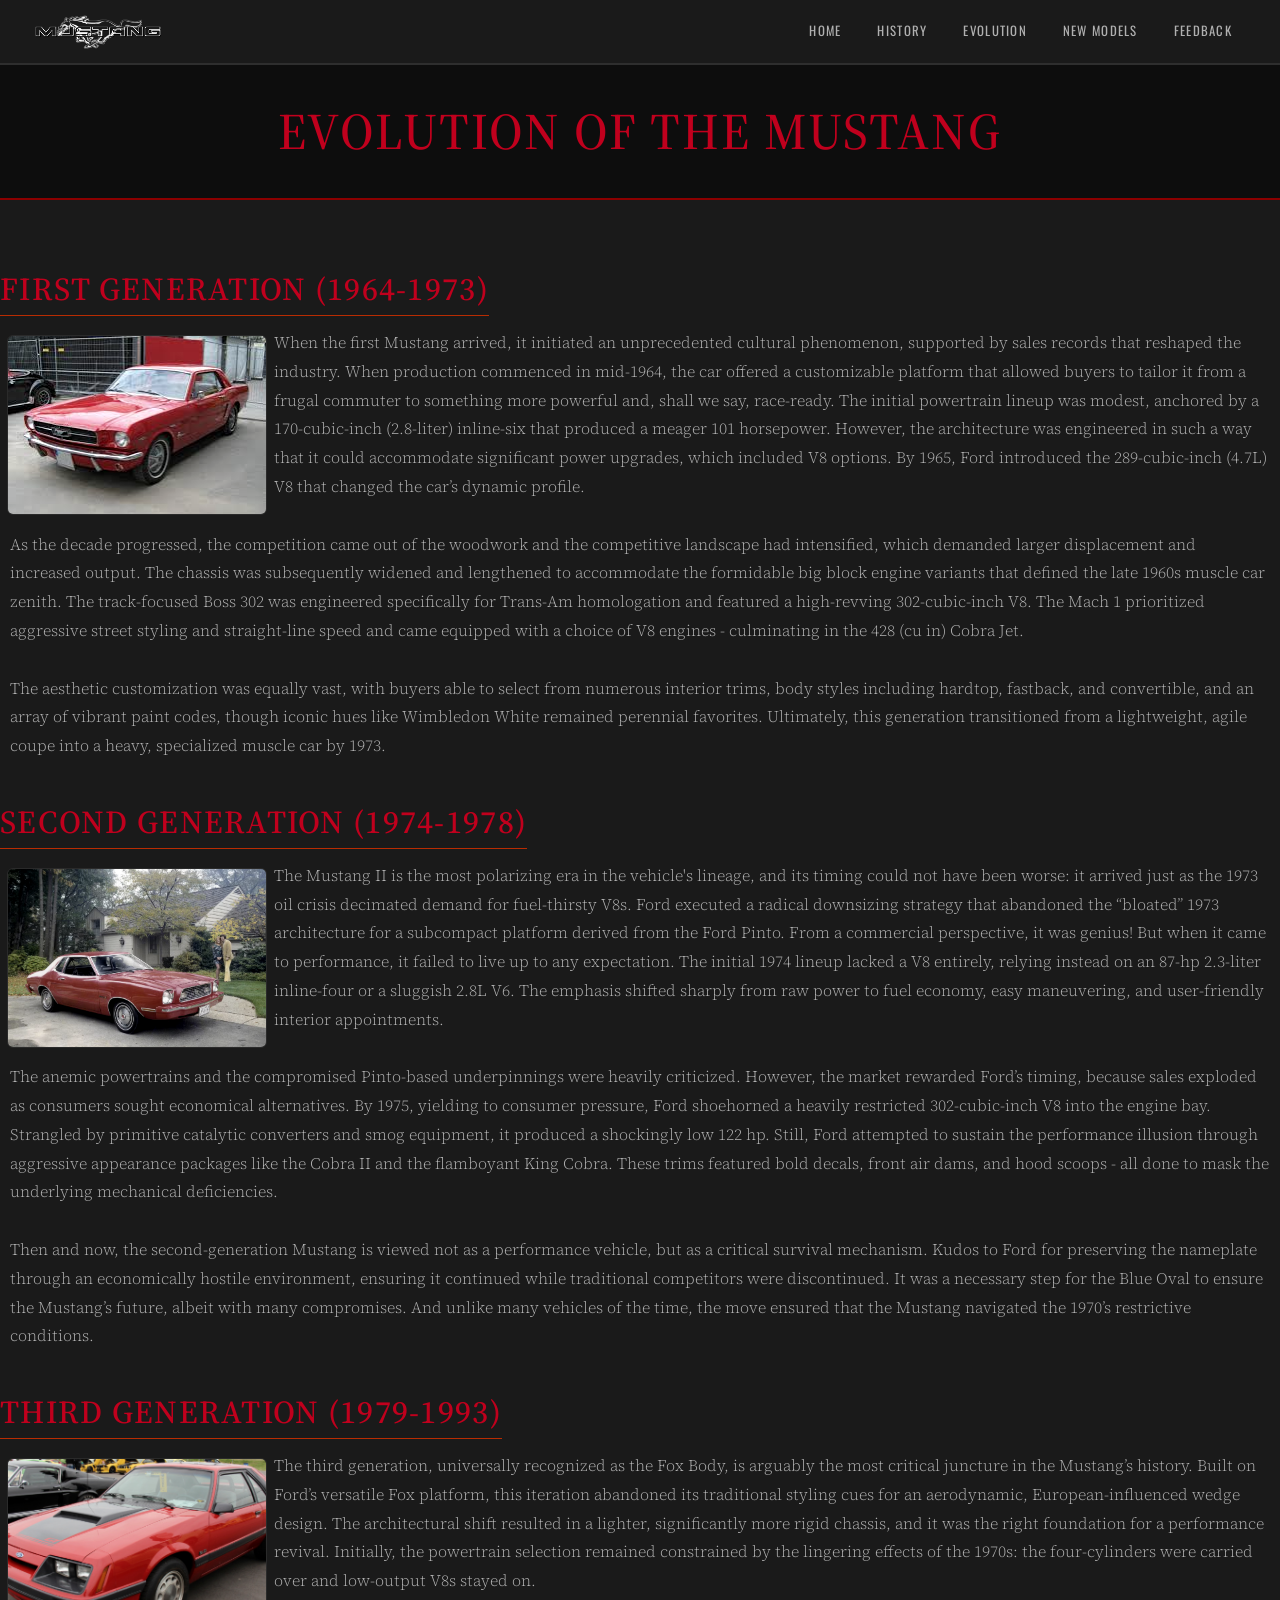
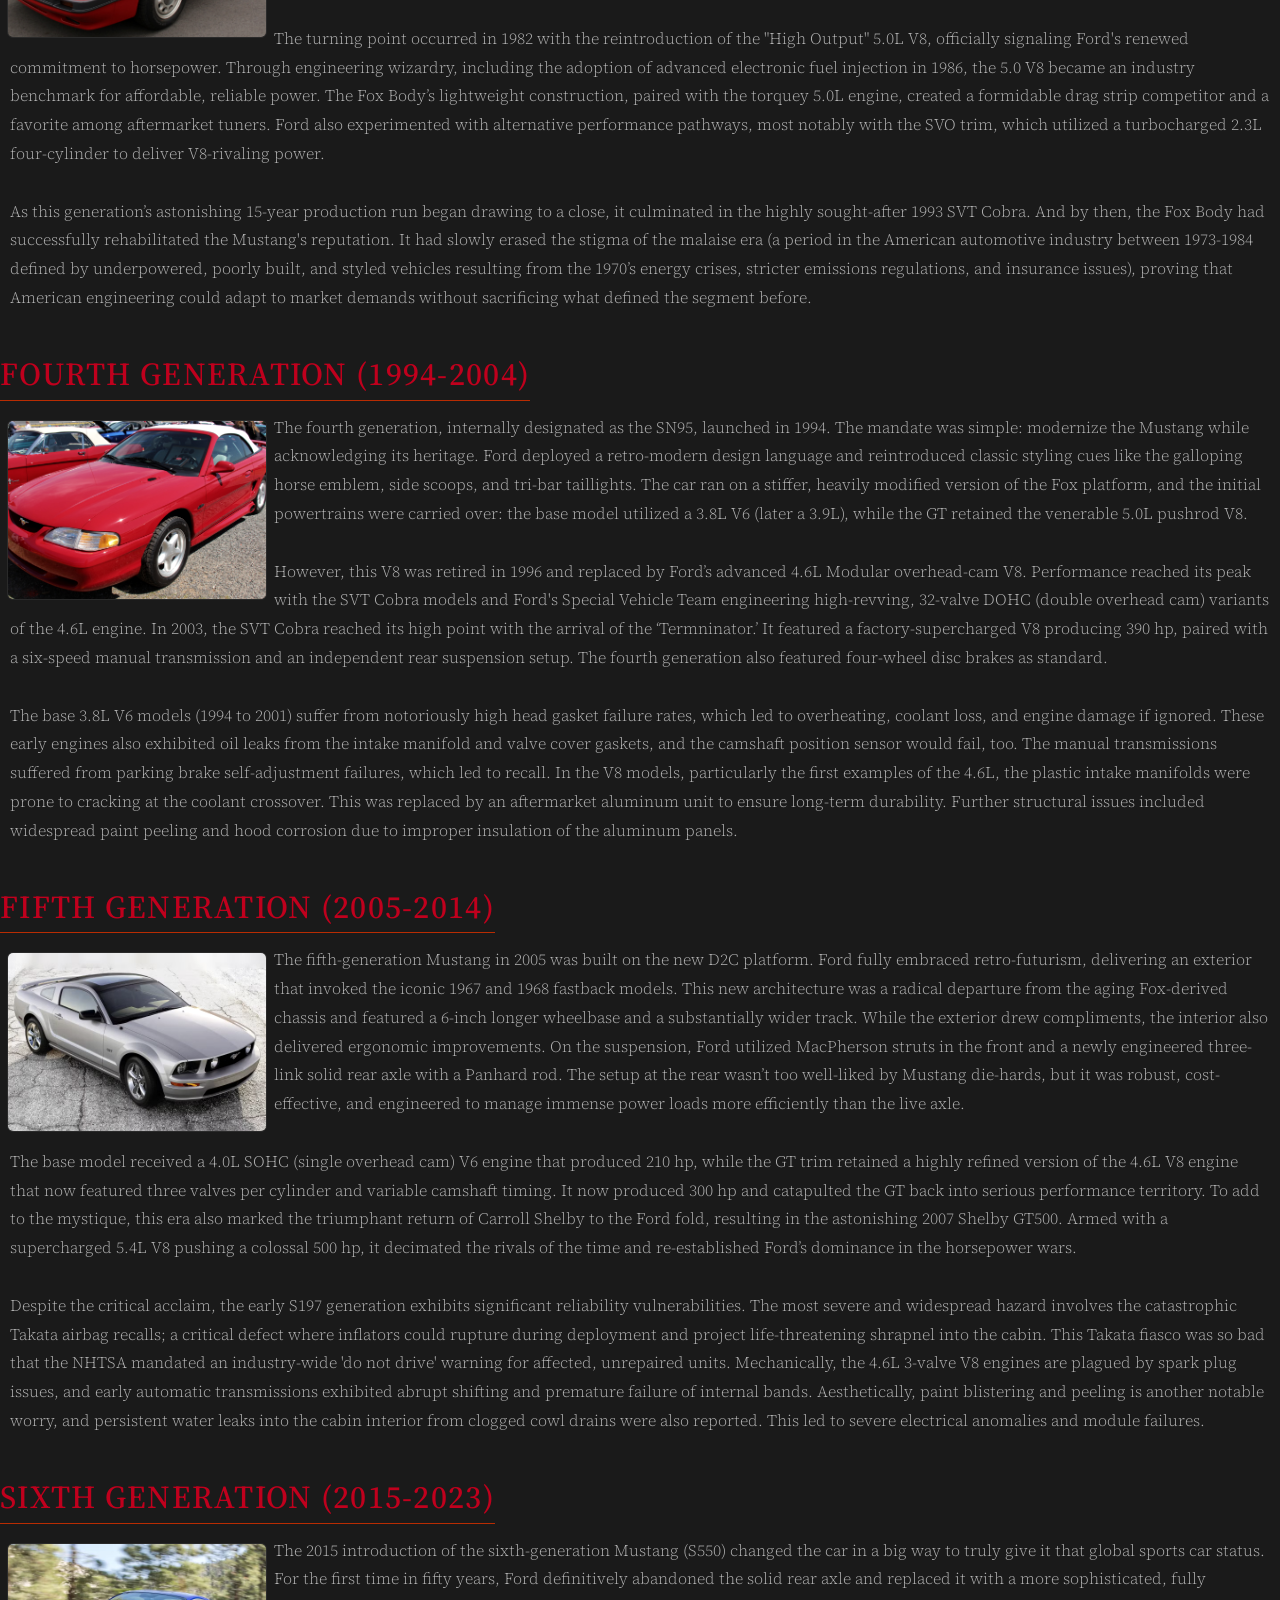
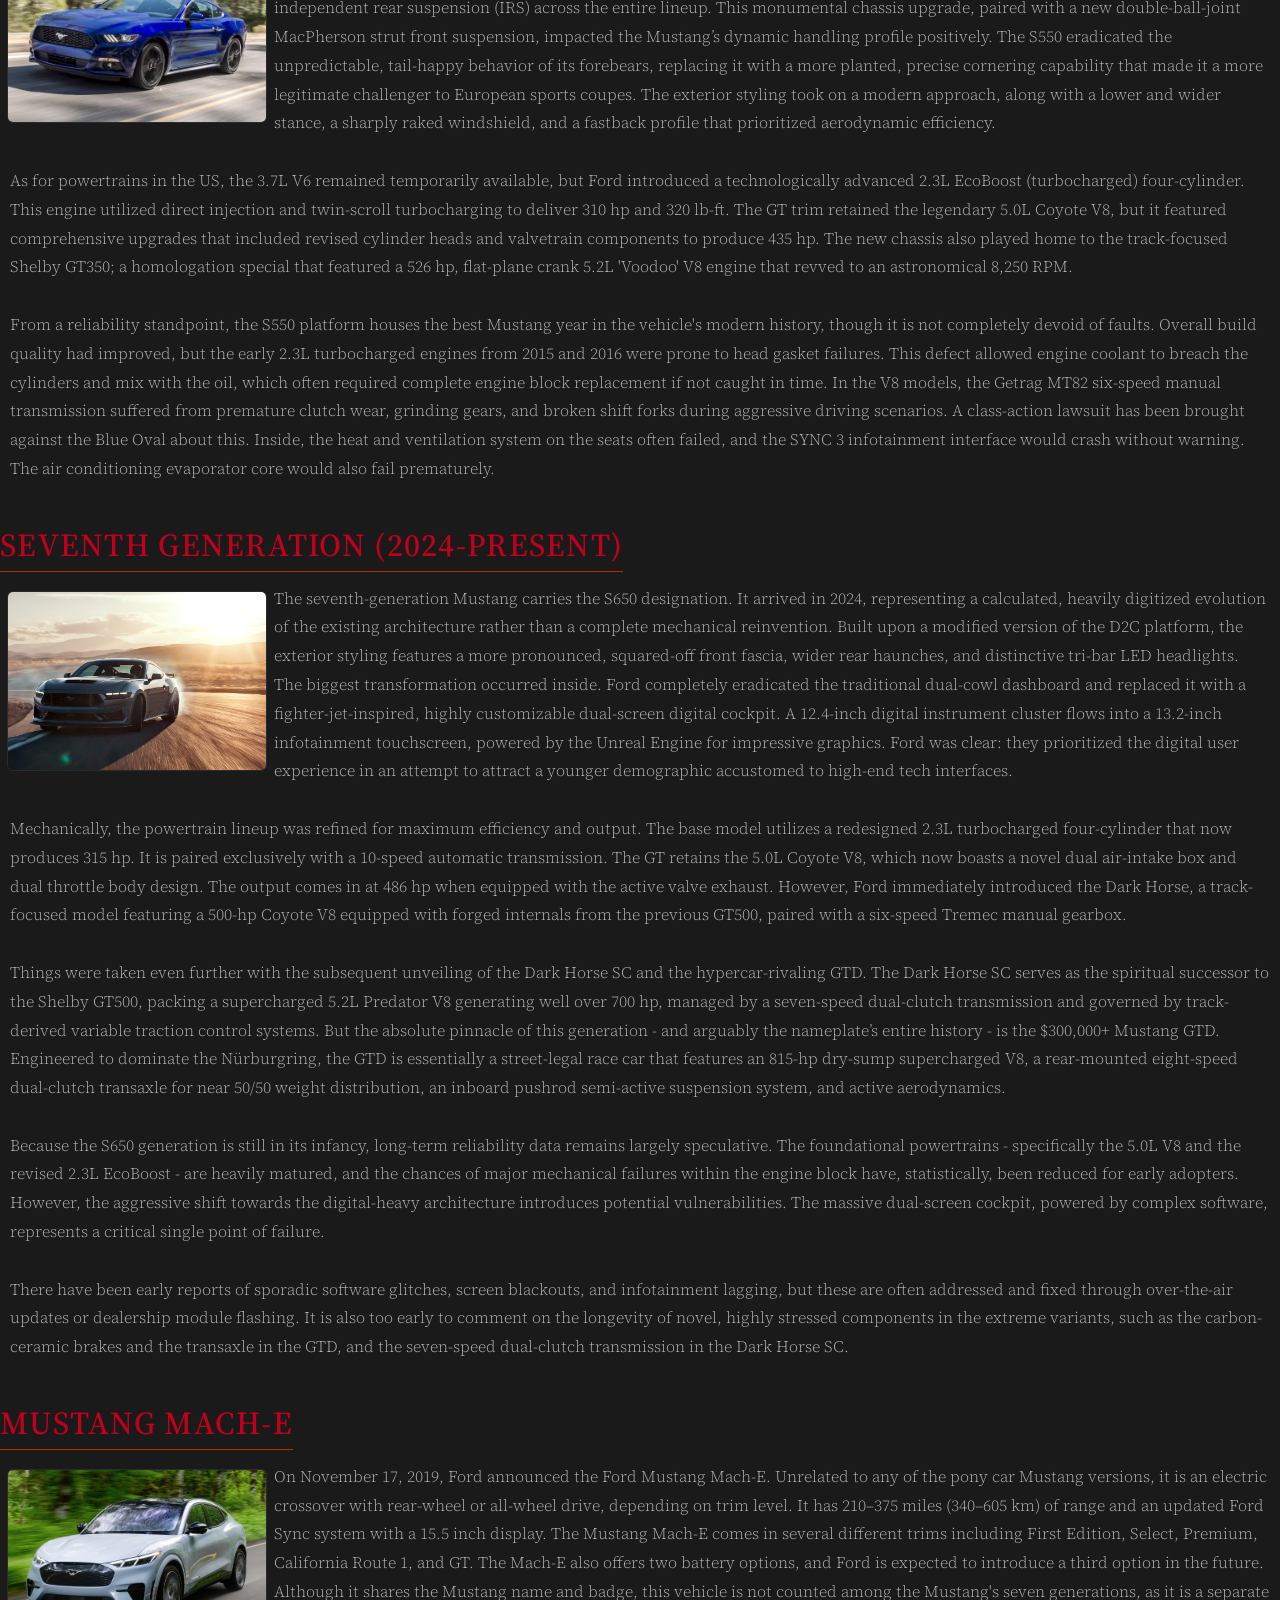
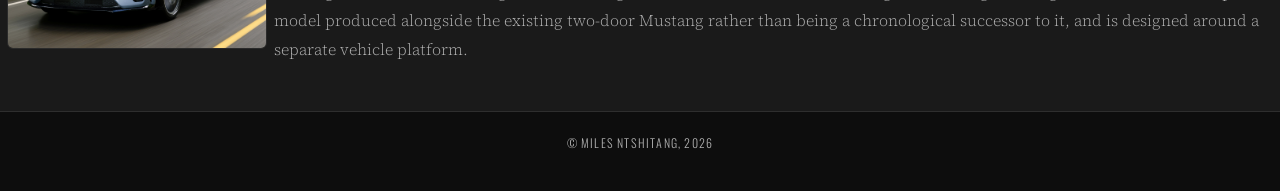
<file: Evolution.html>
<!DOCTYPE html>
<html lang="en">
<head>
    <meta charset="UTF-8">
    <meta name="viewport" content="width=device-width, initial-scale=1.0">
    <link href="https://cdn.jsdelivr.net/npm/bootstrap@5.3.8/dist/css/bootstrap.min.css" rel="stylesheet">
    <link href="style.css" rel="stylesheet">
    <title>Document</title>
</head>
<body>
    <header>
        <nav class="navbar navbar-expand-sm" style="background-color: #1a1a1a; padding: 0 32px; height: 64px; border-bottom: 1px solid #2e2e2e;">
            <div class="container-fluid px-0">

                <!-- Logo stays LEFT -->
                <a class="navbar-brand" href="index.html">
                    <img src="images/logo.png" alt="Mustang Logo" class="logo">
                </a>

                <!-- Toggle button stays RIGHT (Bootstrap puts it here automatically) -->
                <button class="navbar-toggler border-0" type="button"
                        data-bs-toggle="collapse"
                        data-bs-target="#navbarLinks"
                        aria-controls="navbarLinks"
                        aria-expanded="false"
                        aria-label="Toggle navigation"
                        style="filter: invert(1);">
                    <span class="navbar-toggler-icon"></span>
                </button>

                <!-- Nav links collapse on small screens -->
                <div class="collapse navbar-collapse" id="navbarLinks">
                    <ul class="nav ms-auto">
                        <li class="nav-item"><a class="nav-link" href="index.html">Home</a></li>
                        <li class="nav-item"><a class="nav-link" href="history.html">History</a></li>
                        <li class="nav-item"><a class="nav-link" href="Evolution.html">Evolution</a></li>
                        <li class="nav-item"><a class="nav-link" href="New_Models.html">New Models</a></li>
                        <li class="nav-item"><a class="nav-link" href="feedback.html">Feedback</a></li>
                    </ul>
                </div>

            </div>
        </nav>
    </header>
    <main>
        <div class="page-banner">
            <h1>Evolution of the Mustang</h1>
        </div><br>
        

        <h2>First Generation (1964-1973)</h2><br>
        <img src="images/Gen-1.jpg" alt="1st gen" id="gen_img">
        <p class="evo">When the first Mustang arrived, it initiated an unprecedented cultural phenomenon, supported by sales records that reshaped the industry. When production commenced in mid-1964, the car offered a customizable platform that allowed buyers to tailor it from a frugal commuter to something more powerful and, shall we say, race-ready. The initial powertrain lineup was modest, anchored by a 170-cubic-inch (2.8-liter) inline-six that produced a meager 101 horsepower. However, the architecture was engineered in such a way that it could accommodate significant power upgrades, which included V8 options. By 1965, Ford introduced the 289-cubic-inch (4.7L) V8 that changed the car’s dynamic profile. <br><br>
            As the decade progressed, the competition came out of the woodwork and the competitive landscape had intensified, which demanded larger displacement and increased output. The chassis was subsequently widened and lengthened to accommodate the formidable big block engine variants that defined the late 1960s muscle car zenith. The track-focused Boss 302 was engineered specifically for Trans-Am homologation and featured a high-revving 302-cubic-inch V8. The Mach 1 prioritized aggressive street styling and straight-line speed and came equipped with a choice of V8 engines - culminating in the 428 (cu in) Cobra Jet. <br><br>
            The aesthetic customization was equally vast, with buyers able to select from numerous interior trims, body styles including hardtop, fastback, and convertible, and an array of vibrant paint codes, though iconic hues like Wimbledon White remained perennial favorites. Ultimately, this generation transitioned from a lightweight, agile coupe into a heavy, specialized muscle car by 1973.
        </p>
        
        <h2>Second Generation (1974-1978)</h2><br>
        <img src="images/Gen-2.avif" alt="2nd gen" id="gen_img">
        <p class="evo">The Mustang II is the most polarizing era in the vehicle's lineage, and its timing could not have been worse: it arrived just as the 1973 oil crisis decimated demand for fuel-thirsty V8s. Ford executed a radical downsizing strategy that abandoned the “bloated” 1973 architecture for a subcompact platform derived from the Ford Pinto. From a commercial perspective, it was genius! But when it came to performance, it failed to live up to any expectation. The initial 1974 lineup lacked a V8 entirely, relying instead on an 87-hp 2.3-liter inline-four or a sluggish 2.8L V6. The emphasis shifted sharply from raw power to fuel economy, easy maneuvering, and user-friendly interior appointments.<br><br>
            The anemic powertrains and the compromised Pinto-based underpinnings were heavily criticized. However, the market rewarded Ford’s timing, because sales exploded as consumers sought economical alternatives. By 1975, yielding to consumer pressure, Ford shoehorned a heavily restricted 302-cubic-inch V8 into the engine bay. Strangled by primitive catalytic converters and smog equipment, it produced a shockingly low 122 hp. Still, Ford attempted to sustain the performance illusion through aggressive appearance packages like the Cobra II and the flamboyant King Cobra. These trims featured bold decals, front air dams, and hood scoops - all done to mask the underlying mechanical deficiencies.<br><br>
            Then and now, the second-generation Mustang is viewed not as a performance vehicle, but as a critical survival mechanism. Kudos to Ford for preserving the nameplate through an economically hostile environment, ensuring it continued while traditional competitors were discontinued. It was a necessary step for the Blue Oval to ensure the Mustang’s future, albeit with many compromises. And unlike many vehicles of the time, the move ensured that the Mustang navigated the 1970’s restrictive conditions.
        </p>

        <h2>Third Generation (1979-1993)</h2><br>
        <img src="images/Gen-3.jpg" alt="3rd gen" id="gen_img">
        <p class="evo">The third generation, universally recognized as the Fox Body, is arguably the most critical juncture in the Mustang’s history. Built on Ford’s versatile Fox platform, this iteration abandoned its traditional styling cues for an aerodynamic, European-influenced wedge design. The architectural shift resulted in a lighter, significantly more rigid chassis, and it was the right foundation for a performance revival. Initially, the powertrain selection remained constrained by the lingering effects of the 1970s: the four-cylinders were carried over and low-output V8s stayed on.<br><br>
            The turning point occurred in 1982 with the reintroduction of the "High Output" 5.0L V8, officially signaling Ford's renewed commitment to horsepower. Through engineering wizardry, including the adoption of advanced electronic fuel injection in 1986, the 5.0 V8 became an industry benchmark for affordable, reliable power. The Fox Body’s lightweight construction, paired with the torquey 5.0L engine, created a formidable drag strip competitor and a favorite among aftermarket tuners. Ford also experimented with alternative performance pathways, most notably with the SVO trim, which utilized a turbocharged 2.3L four-cylinder to deliver V8-rivaling power.<br><br>
            As this generation’s astonishing 15-year production run began drawing to a close, it culminated in the highly sought-after 1993 SVT Cobra. And by then, the Fox Body had successfully rehabilitated the Mustang's reputation. It had slowly erased the stigma of the malaise era (a period in the American automotive industry between 1973-1984 defined by underpowered, poorly built, and styled vehicles resulting from the 1970’s energy crises, stricter emissions regulations, and insurance issues), proving that American engineering could adapt to market demands without sacrificing what defined the segment before.
        </p>
        
        <h2>Fourth Generation (1994-2004)</h2><br>
        <img src="images/Gen-4.jpg" alt="4th gen" id="gen_img">
        <p class="evo">The fourth generation, internally designated as the SN95, launched in 1994. The mandate was simple: modernize the Mustang while acknowledging its heritage. Ford deployed a retro-modern design language and reintroduced classic styling cues like the galloping horse emblem, side scoops, and tri-bar taillights. The car ran on a stiffer, heavily modified version of the Fox platform, and the initial powertrains were carried over: the base model utilized a 3.8L V6 (later a 3.9L), while the GT retained the venerable 5.0L pushrod V8.<br><br>
            However, this V8 was retired in 1996 and replaced by Ford’s advanced 4.6L Modular overhead-cam V8. Performance reached its peak with the SVT Cobra models and Ford's Special Vehicle Team engineering high-revving, 32-valve DOHC (double overhead cam) variants of the 4.6L engine. In 2003, the SVT Cobra reached its high point with the arrival of the ‘Termninator.’ It featured a factory-supercharged V8 producing 390 hp, paired with a six-speed manual transmission and an independent rear suspension setup. The fourth generation also featured four-wheel disc brakes as standard.<br><br>
            The base 3.8L V6 models (1994 to 2001) suffer from notoriously high head gasket failure rates, which led to overheating, coolant loss, and engine damage if ignored. These early engines also exhibited oil leaks from the intake manifold and valve cover gaskets, and the camshaft position sensor would fail, too. The manual transmissions suffered from parking brake self-adjustment failures, which led to recall. In the V8 models, particularly the first examples of the 4.6L, the plastic intake manifolds were prone to cracking at the coolant crossover. This was replaced by an aftermarket aluminum unit to ensure long-term durability. Further structural issues included widespread paint peeling and hood corrosion due to improper insulation of the aluminum panels.
        </p>
        
        <h2>Fifth Generation (2005-2014)</h2><br>
        <img src="images/Gen-5.avif" alt="5th gen" id="gen_img">
        <p class="evo">The fifth-generation Mustang in 2005 was built on the new D2C platform. Ford fully embraced retro-futurism, delivering an exterior that invoked the iconic 1967 and 1968 fastback models. This new architecture was a radical departure from the aging Fox-derived chassis and featured a 6-inch longer wheelbase and a substantially wider track. While the exterior drew compliments, the interior also delivered ergonomic improvements. On the suspension, Ford utilized MacPherson struts in the front and a newly engineered three-link solid rear axle with a Panhard rod. The setup at the rear wasn’t too well-liked by Mustang die-hards, but it was robust, cost-effective, and engineered to manage immense power loads more efficiently than the live axle.<br><br>
            The base model received a 4.0L SOHC (single overhead cam) V6 engine that produced 210 hp, while the GT trim retained a highly refined version of the 4.6L V8 engine that now featured three valves per cylinder and variable camshaft timing. It now produced 300 hp and catapulted the GT back into serious performance territory. To add to the mystique, this era also marked the triumphant return of Carroll Shelby to the Ford fold, resulting in the astonishing 2007 Shelby GT500. Armed with a supercharged 5.4L V8 pushing a colossal 500 hp, it decimated the rivals of the time and re-established Ford’s dominance in the horsepower wars.<br><br>
            Despite the critical acclaim, the early S197 generation exhibits significant reliability vulnerabilities. The most severe and widespread hazard involves the catastrophic Takata airbag recalls; a critical defect where inflators could rupture during deployment and project life-threatening shrapnel into the cabin. This Takata fiasco was so bad that the NHTSA mandated an industry-wide 'do not drive' warning for affected, unrepaired units. Mechanically, the 4.6L 3-valve V8 engines are plagued by spark plug issues, and early automatic transmissions exhibited abrupt shifting and premature failure of internal bands. Aesthetically, paint blistering and peeling is another notable worry, and persistent water leaks into the cabin interior from clogged cowl drains were also reported. This led to severe electrical anomalies and module failures.
        </p>
        
        <h2>Sixth Generation (2015-2023)</h2><br>
        <img src="images/Gen-6.avif" alt="6th gen" id="gen_img">
        <p class="evo">The 2015 introduction of the sixth-generation Mustang (S550) changed the car in a big way to truly give it that global sports car status. For the first time in fifty years, Ford definitively abandoned the solid rear axle and replaced it with a more sophisticated, fully independent rear suspension (IRS) across the entire lineup. This monumental chassis upgrade, paired with a new double-ball-joint MacPherson strut front suspension, impacted the Mustang’s dynamic handling profile positively. The S550 eradicated the unpredictable, tail-happy behavior of its forebears, replacing it with a more planted, precise cornering capability that made it a more legitimate challenger to European sports coupes. The exterior styling took on a modern approach, along with a lower and wider stance, a sharply raked windshield, and a fastback profile that prioritized aerodynamic efficiency.<br><br>
            As for powertrains in the US, the 3.7L V6 remained temporarily available, but Ford introduced a technologically advanced 2.3L EcoBoost (turbocharged) four-cylinder. This engine utilized direct injection and twin-scroll turbocharging to deliver 310 hp and 320 lb-ft. The GT trim retained the legendary 5.0L Coyote V8, but it featured comprehensive upgrades that included revised cylinder heads and valvetrain components to produce 435 hp. The new chassis also played home to the track-focused Shelby GT350; a homologation special that featured a 526 hp, flat-plane crank 5.2L 'Voodoo' V8 engine that revved to an astronomical 8,250 RPM.<br><br>
            From a reliability standpoint, the S550 platform houses the best Mustang year in the vehicle's modern history, though it is not completely devoid of faults. Overall build quality had improved, but the early 2.3L turbocharged engines from 2015 and 2016 were prone to head gasket failures. This defect allowed engine coolant to breach the cylinders and mix with the oil, which often required complete engine block replacement if not caught in time. In the V8 models, the Getrag MT82 six-speed manual transmission suffered from premature clutch wear, grinding gears, and broken shift forks during aggressive driving scenarios. A class-action lawsuit has been brought against the Blue Oval about this. Inside, the heat and ventilation system on the seats often failed, and the SYNC 3 infotainment interface would crash without warning. The air conditioning evaporator core would also fail prematurely.        
        </p>
        
        <h2>Seventh Generation (2024-Present)</h2><br>
        <img src="images/DarkHorse.avif" alt="7th gen" id="gen_img">
        <p class="evo">The seventh-generation Mustang carries the S650 designation. It arrived in 2024, representing a calculated, heavily digitized evolution of the existing architecture rather than a complete mechanical reinvention. Built upon a modified version of the D2C platform, the exterior styling features a more pronounced, squared-off front fascia, wider rear haunches, and distinctive tri-bar LED headlights. The biggest transformation occurred inside. Ford completely eradicated the traditional dual-cowl dashboard and replaced it with a fighter-jet-inspired, highly customizable dual-screen digital cockpit. A 12.4-inch digital instrument cluster flows into a 13.2-inch infotainment touchscreen, powered by the Unreal Engine for impressive graphics. Ford was clear: they prioritized the digital user experience in an attempt to attract a younger demographic accustomed to high-end tech interfaces.<br><br>
            Mechanically, the powertrain lineup was refined for maximum efficiency and output. The base model utilizes a redesigned 2.3L turbocharged four-cylinder that now produces 315 hp. It is paired exclusively with a 10-speed automatic transmission. The GT retains the 5.0L Coyote V8, which now boasts a novel dual air-intake box and dual throttle body design. The output comes in at 486 hp when equipped with the active valve exhaust. However, Ford immediately introduced the Dark Horse, a track-focused model featuring a 500-hp Coyote V8 equipped with forged internals from the previous GT500, paired with a six-speed Tremec manual gearbox.<br><br>
            Things were taken even further with the subsequent unveiling of the Dark Horse SC and the hypercar-rivaling GTD. The Dark Horse SC serves as the spiritual successor to the Shelby GT500, packing a supercharged 5.2L Predator V8 generating well over 700 hp, managed by a seven-speed dual-clutch transmission and governed by track-derived variable traction control systems. But the absolute pinnacle of this generation - and arguably the nameplate’s entire history - is the $300,000+ Mustang GTD. Engineered to dominate the Nürburgring, the GTD is essentially a street-legal race car that features an 815-hp dry-sump supercharged V8, a rear-mounted eight-speed dual-clutch transaxle for near 50/50 weight distribution, an inboard pushrod semi-active suspension system, and active aerodynamics.<br><br>
            Because the S650 generation is still in its infancy, long-term reliability data remains largely speculative. The foundational powertrains - specifically the 5.0L V8 and the revised 2.3L EcoBoost - are heavily matured, and the chances of major mechanical failures within the engine block have, statistically, been reduced for early adopters. However, the aggressive shift towards the digital-heavy architecture introduces potential vulnerabilities. The massive dual-screen cockpit, powered by complex software, represents a critical single point of failure.<br><br>
            There have been early reports of sporadic software glitches, screen blackouts, and infotainment lagging, but these are often addressed and fixed through over-the-air updates or dealership module flashing. It is also too early to comment on the longevity of novel, highly stressed components in the extreme variants, such as the carbon-ceramic brakes and the transaxle in the GTD, and the seven-speed dual-clutch transmission in the Dark Horse SC.
        </p>

        <h2>Mustang Mach-E</h2><br>
        <img src="images/Mach-E.jpg" alt="Mach-E" id="gen_img">
        <p class="evo">On November 17, 2019, Ford announced the Ford Mustang Mach-E. Unrelated to any of the pony car Mustang versions, it is an electric crossover with rear-wheel or all-wheel drive, depending on trim level. It has 210–375 miles (340–605 km) of range and an updated Ford Sync system with a 15.5 inch display. The Mustang Mach-E comes in several different trims including First Edition, Select, Premium, California Route 1, and GT. The Mach-E also offers two battery options, and Ford is expected to introduce a third option in the future. Although it shares the Mustang name and badge, this vehicle is not counted among the Mustang's seven generations, as it is a separate model produced alongside the existing two-door Mustang rather than being a chronological successor to it, and is designed around a separate vehicle platform.</p>
    </main>
    <footer>
        <p>&copy;  Miles Ntshitang, 2026 </p>
    </footer>
    <script src="https://cdn.jsdelivr.net/npm/bootstrap@5.3.8/dist/js/bootstrap.bundle.min.js"></script>
</body>
</html>
</file>
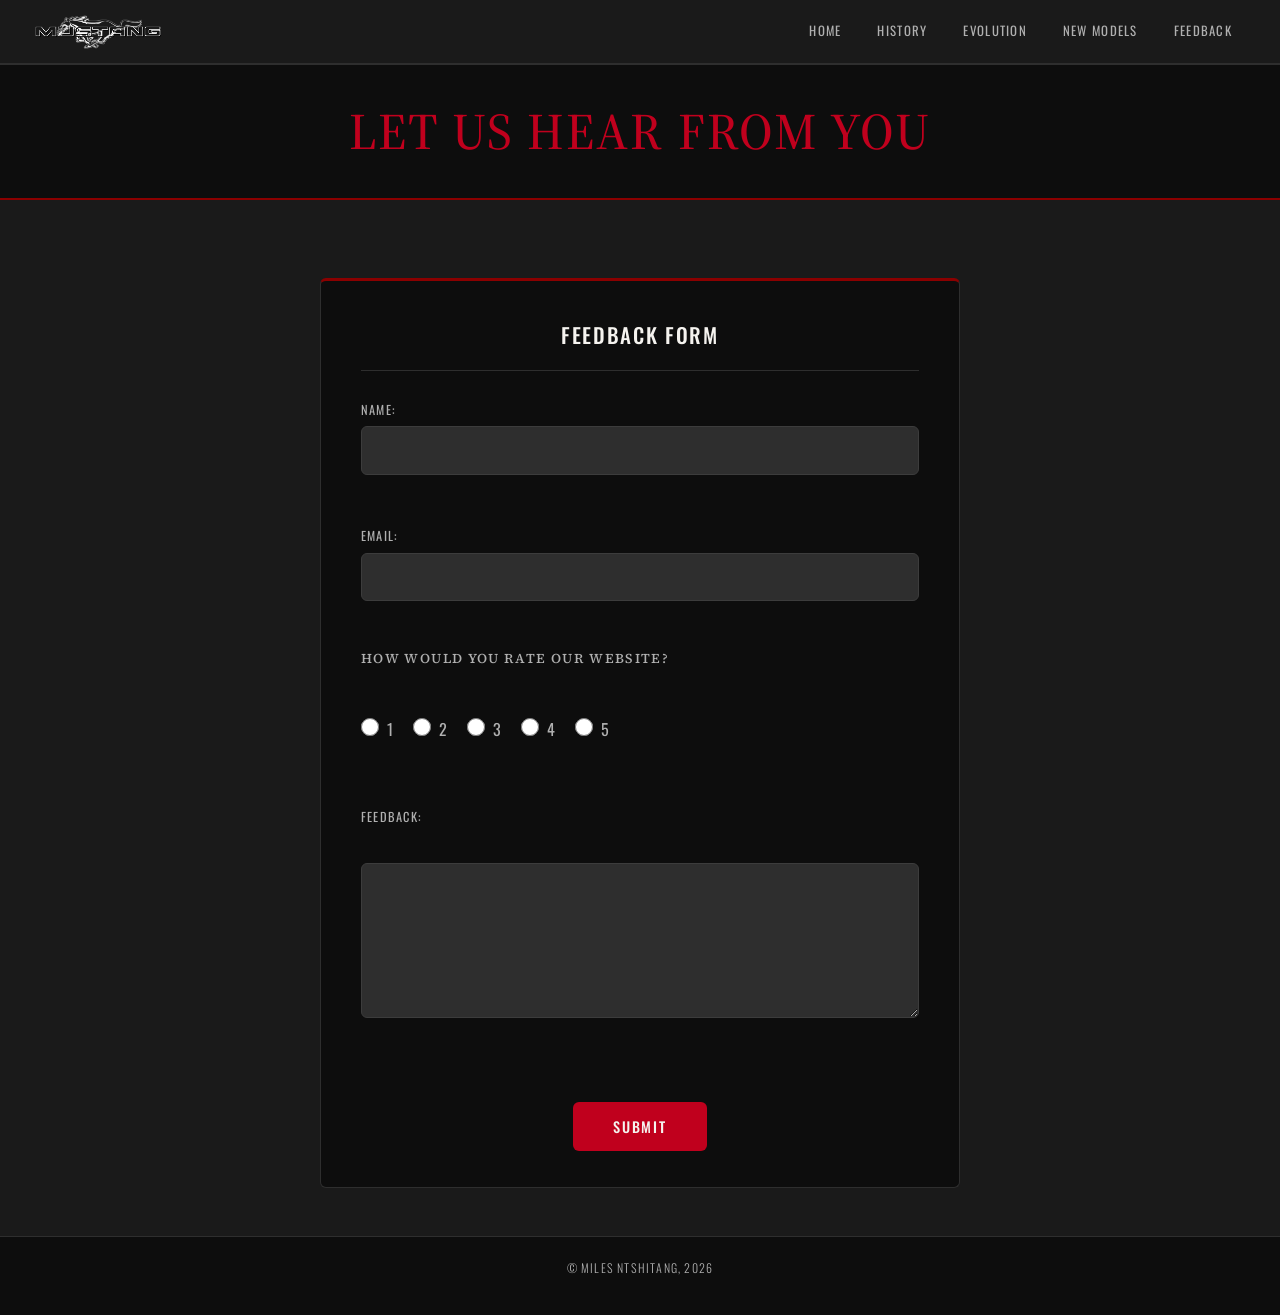
<file: feedback.html>
<!DOCTYPE html>
<html lang="en">
<head>
    <meta charset="UTF-8">
    <meta name="viewport" content="width=device-width, initial-scale=1.0">
    <link href="https://cdn.jsdelivr.net/npm/bootstrap@5.3.8/dist/css/bootstrap.min.css" rel="stylesheet">
    <link href="style.css" rel="stylesheet">
    <title>Document</title>
</head>

<body >
    <header>
        <nav class="navbar navbar-expand-sm" style="background-color: #1a1a1a; padding: 0 32px; height: 64px; border-bottom: 1px solid #2e2e2e;">
            <div class="container-fluid px-0">

                <!-- Logo stays LEFT -->
                <a class="navbar-brand" href="index.html">
                    <img src="images/logo.png" alt="Mustang Logo" class="logo">
                </a>

                <!-- Toggle button stays RIGHT (Bootstrap puts it here automatically) -->
                <button class="navbar-toggler border-0" type="button"
                        data-bs-toggle="collapse"
                        data-bs-target="#navbarLinks"
                        aria-controls="navbarLinks"
                        aria-expanded="false"
                        aria-label="Toggle navigation"
                        style="filter: invert(1);">
                    <span class="navbar-toggler-icon"></span>
                </button>

                <!-- Nav links collapse on small screens -->
                <div class="collapse navbar-collapse" id="navbarLinks">
                    <ul class="nav ms-auto">
                        <li class="nav-item"><a class="nav-link" href="index.html">Home</a></li>
                        <li class="nav-item"><a class="nav-link" href="history.html">History</a></li>
                        <li class="nav-item"><a class="nav-link" href="Evolution.html">Evolution</a></li>
                        <li class="nav-item"><a class="nav-link" href="New_Models.html">New Models</a></li>
                        <li class="nav-item"><a class="nav-link" href="feedback.html">Feedback</a></li>
                    </ul>
                </div>

            </div>
        </nav>
    </header>

    <main>
        <div class="page-banner">
            <h1>Let us hear from you</h1>
        </div><br>

        <form name="feedbackForm" action="mailto:lihlentshitang0@gmail.com" method="post">
            <legend>Feedback Form</legend>

            <label for="name">Name:</label>
            <input type="text" id="name" name="name"><br><br>

            <label for="email">Email:</label>
            <input type="email" id="email" name="email"><br><br>

            <fieldset>
                <h2>How would you rate our website?</h2><br>
                <input type="radio" id="one" name="rating" value="1">
                <label for="one">1</label>
                <input type="radio" id="two" name="rating" value="2">
                <label for="two">2</label>
                <input type="radio" id="three" name="rating" value="3">
                <label for="three">3</label>
                <input type="radio" id="four" name="rating" value="4">
                <label for="four">4</label>
                <input type="radio" id="five" name="rating" value="5">
                <label for="five">5</label>
            </fieldset>

            <br><br>

            <label for="feedback">Feedback:</label><br>
            <textarea id="feedback" name="feedback" rows="5" cols="40"></textarea><br><br>

            <input type="submit" value="Submit" id="submit">
        </form>
    </main>

    <footer>
        <p>&copy; Miles Ntshitang, 2026</p>
    </footer>
    <script src="script.js"></script>
    <script src="https://cdn.jsdelivr.net/npm/bootstrap@5.3.8/dist/js/bootstrap.bundle.min.js"></script>
</body>
</html>
</file>
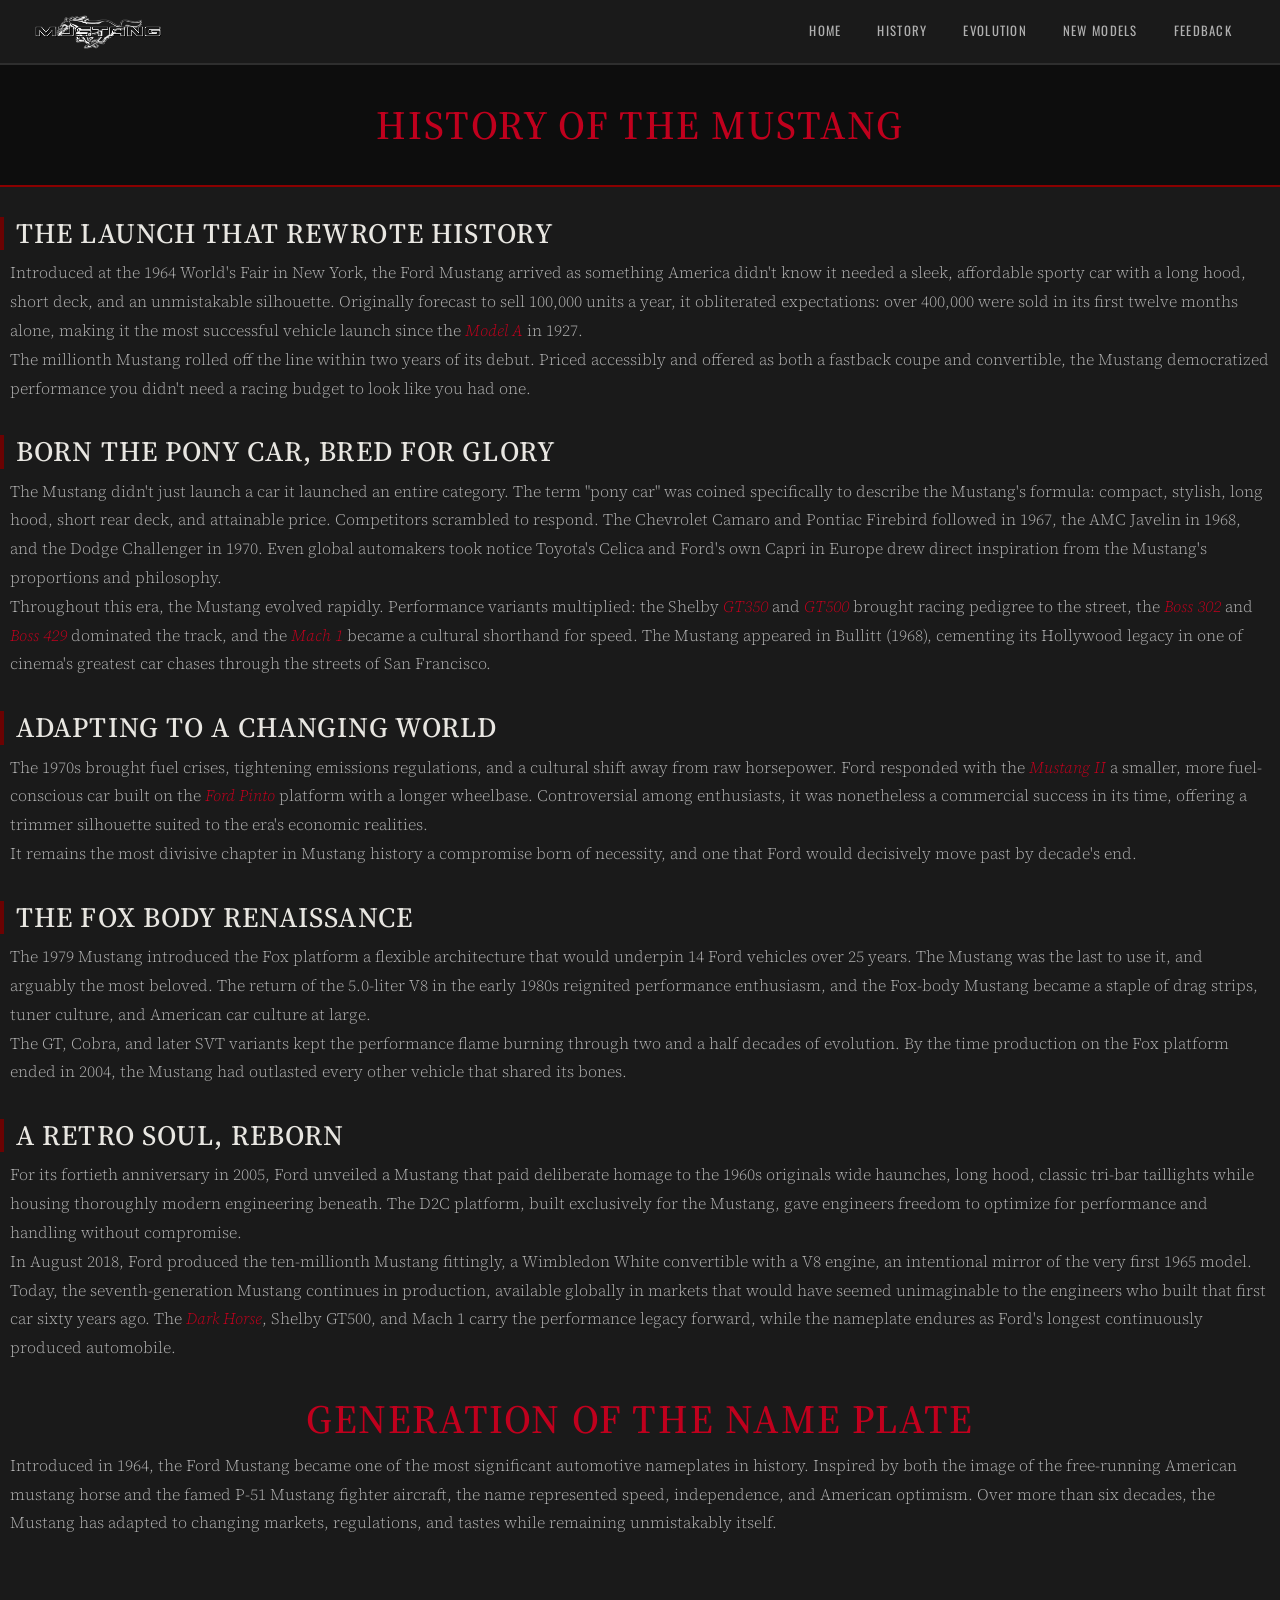
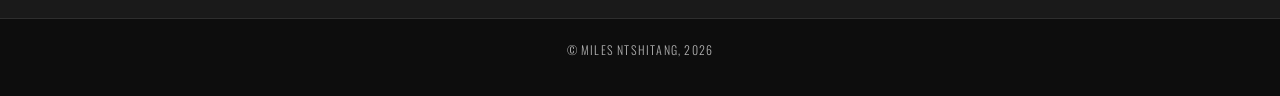
<file: history.html>
<!DOCTYPE html>
<html lang="en">
<head>
    <meta charset="UTF-8">
    <meta name="viewport" content="width=device-width, initial-scale=1.0">
    <link href="style.css" rel="stylesheet">
    <link href="https://cdn.jsdelivr.net/npm/bootstrap@5.3.8/dist/css/bootstrap.min.css" rel="stylesheet">
    <title>History of Ford Mustang</title>
</head>
<style>
     
    body {
        background-color:  #1a1a1a;
        color: #e8e6e1;
        font-family: 'Source Serif 4', Georgia, serif;
        font-size: 17px;
        font-weight: 300;
        line-height: 1.75;
        min-height: 100vh;
    }

    nav {
        background-color: #1a1a1a;
        display: flex;
        align-items: center;
        height:  64px;
        padding: 0 32px;
        gap: 16px;
    }

    .nav-link {
        font-family: 'Oswald', 'Impact', sans-serif;
        font-size: 0.8rem;
        font-weight: 400;
        letter-spacing: 0.1em;
        text-transform: uppercase;
        color: #b0b0b0;
        padding: 8px 16px;
        border-radius: 6px;
        transition: color 0.25s ease, background 0.25s ease;
        position: relative;
    }

    .nav-link:hover {
        color: #e8e6e1;
        background: #2e2e2e;
    }

    

    .hover-text:hover img {
        display: block;
    }
</style>
<body>
    <header>
        <nav class="navbar navbar-expand-sm" style="background-color: #1a1a1a; padding: 0 32px; height: 64px; border-bottom: 1px solid #2e2e2e;">
            <div class="container-fluid px-0">

                <!-- Logo stays LEFT -->
                <a class="navbar-brand" href="index.html">
                    <img src="images/logo.png" alt="Mustang Logo" class="logo">
                </a>

                <!-- Toggle button stays RIGHT (Bootstrap puts it here automatically) -->
                <button class="navbar-toggler border-0" type="button"
                        data-bs-toggle="collapse"
                        data-bs-target="#navbarLinks"
                        aria-controls="navbarLinks"
                        aria-expanded="false"
                        aria-label="Toggle navigation"
                        style="filter: invert(1);">
                    <span class="navbar-toggler-icon"></span>
                </button>

                <!-- Nav links collapse on small screens -->
                <div class="collapse navbar-collapse" id="navbarLinks">
                    <ul class="nav ms-auto">
                        <li class="nav-item"><a class="nav-link" href="index.html">Home</a></li>
                        <li class="nav-item"><a class="nav-link" href="history.html">History</a></li>
                        <li class="nav-item"><a class="nav-link" href="Evolution.html">Evolution</a></li>
                        <li class="nav-item"><a class="nav-link" href="New_Models.html">New Models</a></li>
                        <li class="nav-item"><a class="nav-link" href="feedback.html">Feedback</a></li>
                    </ul>
                </div>

            </div>
        </nav>
    </header>
    <main>
        <div class="page-banner">
             <h1>History of the Mustang</h1>
        </div><br>
       
        <h3>The Launch That Rewrote History</h3>
        <p class="info">Introduced at the 1964 World's Fair in New York, the Ford Mustang arrived as something America didn't know it needed a sleek, affordable sporty car with a long hood, short deck, and an unmistakable silhouette. Originally forecast to sell 100,000 units a year, it obliterated expectations: over 400,000 were sold in its first twelve months alone, making it the most successful vehicle launch since the <span class="hover-text">Model A<img src="images/Ford Model A.jpg"></span> in 1927. <br>
        The millionth Mustang rolled off the line within two years of its debut. Priced accessibly and offered as both a fastback coupe and convertible, the Mustang democratized performance you didn't need a racing budget to look like you had one.</p><br>
        <h3>Born the Pony Car, Bred for Glory</h3>
        <p class="info">The Mustang didn't just launch a car it launched an entire category. The term "pony car" was coined specifically to describe the Mustang's formula: compact, stylish, long hood, short rear deck, and attainable price. Competitors scrambled to respond. The Chevrolet Camaro and Pontiac Firebird followed in 1967, the AMC Javelin in 1968, and the Dodge Challenger in 1970. Even global automakers took notice Toyota's Celica and Ford's own Capri in Europe drew direct inspiration from the Mustang's proportions and philosophy. <br>
        Throughout this era, the Mustang evolved rapidly. Performance variants multiplied: the Shelby <span class="hover-text">GT350<img src="images/Shelby GT350.jpg"></span> and <span class="hover-text"><img src="images/shelby.jpg">GT500</span> brought racing pedigree to the street, the <span class="hover-text">Boss 302 <img src="images/Boss_302.jpg"></span> and <span class="hover-text">Boss 429<img src="images/Boss_429.jpg"></span> dominated the track, and the<span class="hover-text"> Mach 1<img src="images/Mach_1.jpg"></span> became a cultural shorthand for speed. The Mustang appeared in Bullitt (1968), cementing its Hollywood legacy in one of cinema's greatest car chases through the streets of San Francisco.</p><br>
        <h3>Adapting to a Changing World</h3>
        <p class="info">The 1970s brought fuel crises, tightening emissions regulations, and a cultural shift away from raw horsepower. Ford responded with the <span class="hover-text">Mustang II<img src="images/Mustang_II.webp"></span> a smaller, more fuel-conscious car built on the <span class="hover-text">Ford Pinto<img src="images/Pinto.webp"></span> platform with a longer wheelbase. Controversial among enthusiasts, it was nonetheless a commercial success in its time, offering a trimmer silhouette suited to the era's economic realities. <br>
        It remains the most divisive chapter in Mustang history a compromise born of necessity, and one that Ford would decisively move past by decade's end.</p><br>
        <h3>The Fox Body Renaissance</h3>
        <p class="info">The 1979 Mustang introduced the Fox platform a flexible architecture that would underpin 14 Ford vehicles over 25 years. The Mustang was the last to use it, and arguably the most beloved. The return of the 5.0-liter V8 in the early 1980s reignited performance enthusiasm, and the Fox-body Mustang became a staple of drag strips, tuner culture, and American car culture at large. <br>
        The GT, Cobra, and later SVT variants kept the performance flame burning through two and a half decades of evolution. By the time production on the Fox platform ended in 2004, the Mustang had outlasted every other vehicle that shared its bones.</p><br>
        <h3>A Retro Soul, Reborn</h3>
        <p class="info">For its fortieth anniversary in 2005, Ford unveiled a Mustang that paid deliberate homage to the 1960s originals wide haunches, long hood, classic tri-bar taillights while housing thoroughly modern engineering beneath. The D2C platform, built exclusively for the Mustang, gave engineers freedom to optimize for performance and handling without compromise. <br>
        In August 2018, Ford produced the ten-millionth Mustang fittingly, a Wimbledon White convertible with a V8 engine, an intentional mirror of the very first 1965 model. Today, the seventh-generation Mustang continues in production, available globally in markets that would have seemed unimaginable to the engineers who built that first car sixty years ago. The <span class="hover-text">Dark Horse<img src="images/DarkHorse.avif"></span>, Shelby GT500, and Mach 1 carry the performance legacy forward, while the nameplate endures as Ford's longest continuously produced automobile.</p><br>
        
        <h1 id="nm_plt">Generation of the Name Plate</h1>
        <p class="info">Introduced in 1964, the Ford Mustang became one of the most significant automotive nameplates in history. Inspired by both the image of the free‑running American mustang horse and the famed P‑51 Mustang fighter aircraft, the name represented speed, independence, and American optimism. Over more than six decades, the Mustang has adapted to changing markets, regulations, and tastes while remaining unmistakably itself.</p><br>

        
    </main>
    <footer>
        <p>&copy;  Miles Ntshitang, 2026 </p>
    </footer>
    <script src="https://cdn.jsdelivr.net/npm/bootstrap@5.3.8/dist/js/bootstrap.bundle.min.js"></script>
    <script src="script.js"></script>
</body>

</html>
</file>
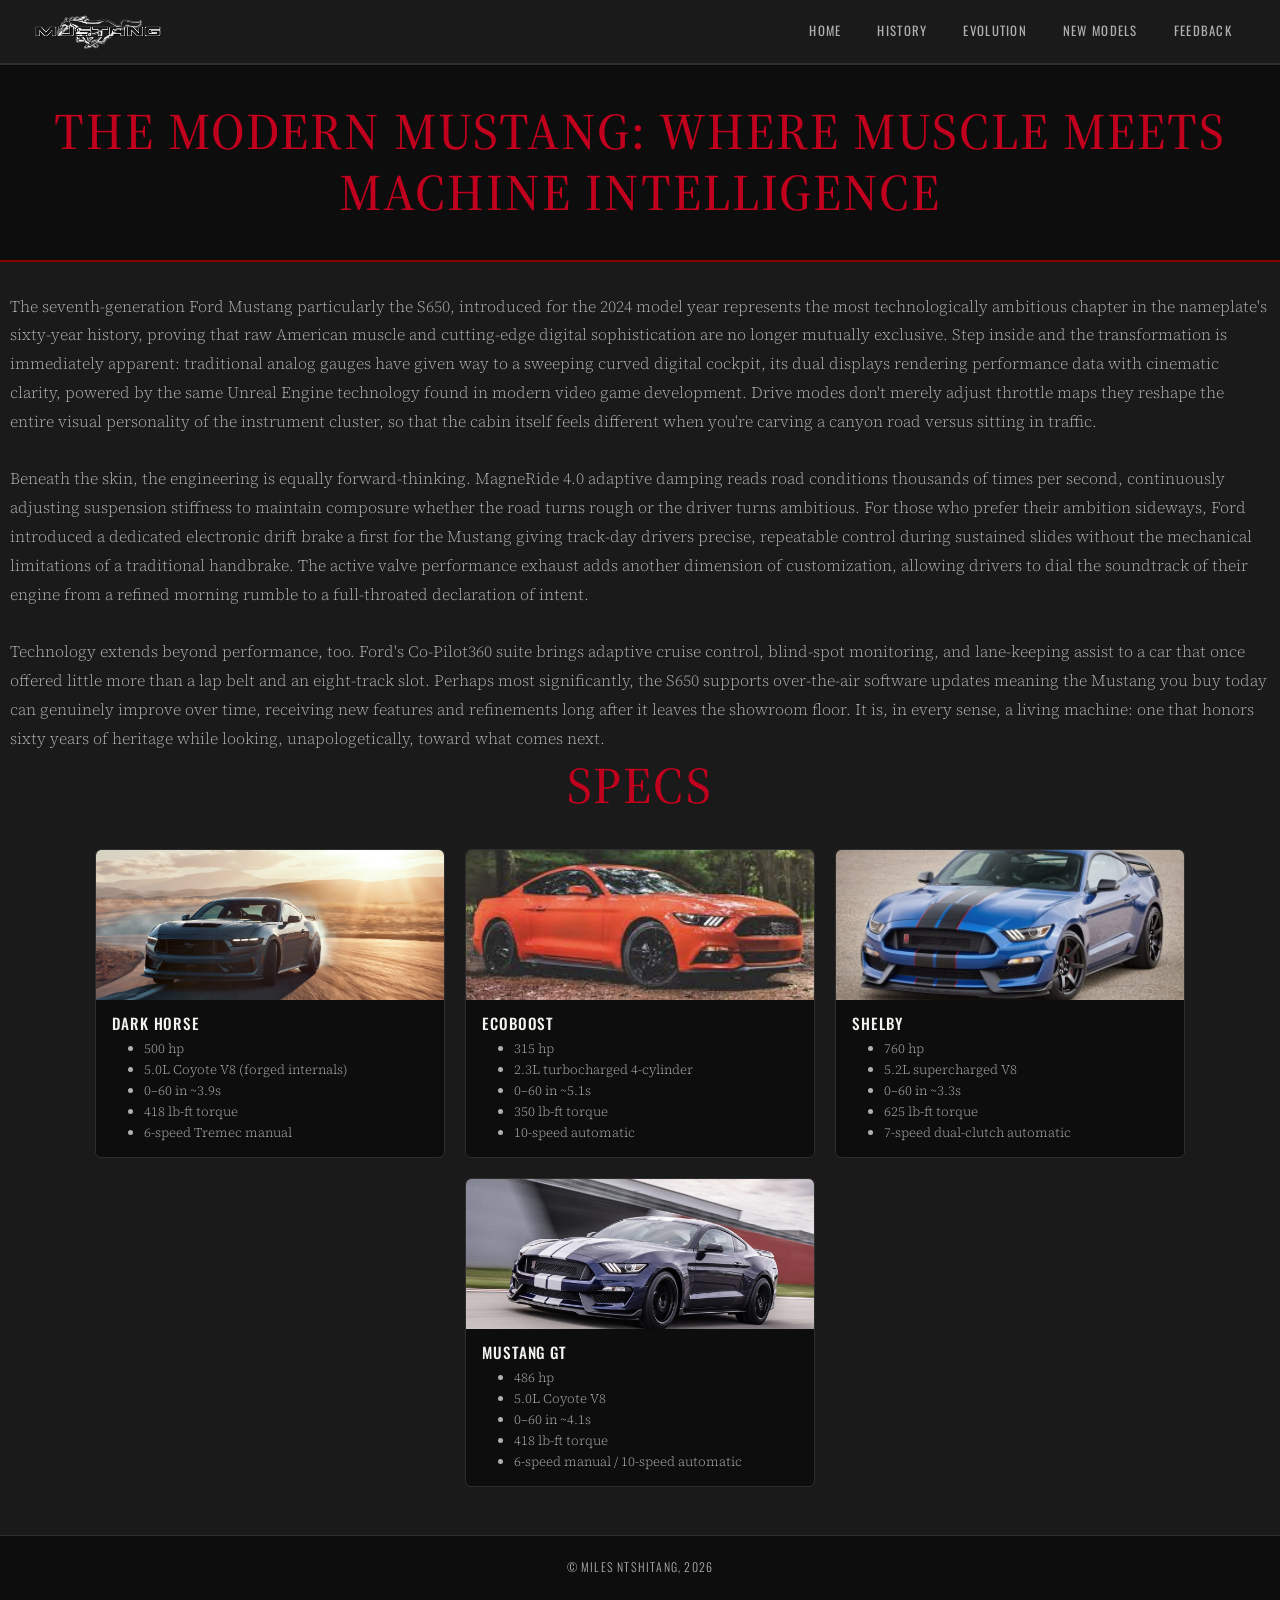
<file: New_Models.html>
<!DOCTYPE html>
<html lang="en">
<head>
    <meta charset="UTF-8">
    <meta name="viewport" content="width=device-width, initial-scale=1.0">
    <link href="https://cdn.jsdelivr.net/npm/bootstrap@5.3.8/dist/css/bootstrap.min.css" rel="stylesheet">
    <link href="style.css" rel="stylesheet">
    <title>Document</title>
</head>
<body>
    <header>
        <nav class="navbar navbar-expand-sm" style="background-color: #1a1a1a; padding: 0 32px; height: 64px; border-bottom: 1px solid #2e2e2e;">
            <div class="container-fluid px-0">

                <!-- Logo stays LEFT -->
                <a class="navbar-brand" href="index.html">
                    <img src="images/logo.png" alt="Mustang Logo" class="logo">
                </a>

                <!-- Toggle button stays RIGHT (Bootstrap puts it here automatically) -->
                <button class="navbar-toggler border-0" type="button"
                        data-bs-toggle="collapse"
                        data-bs-target="#navbarLinks"
                        aria-controls="navbarLinks"
                        aria-expanded="false"
                        aria-label="Toggle navigation"
                        style="filter: invert(1);">
                    <span class="navbar-toggler-icon"></span>
                </button>

                <!-- Nav links collapse on small screens -->
                <div class="collapse navbar-collapse" id="navbarLinks">
                    <ul class="nav ms-auto">
                        <li class="nav-item"><a class="nav-link" href="index.html">Home</a></li>
                        <li class="nav-item"><a class="nav-link" href="history.html">History</a></li>
                        <li class="nav-item"><a class="nav-link" href="Evolution.html">Evolution</a></li>
                        <li class="nav-item"><a class="nav-link" href="New_Models.html">New Models</a></li>
                        <li class="nav-item"><a class="nav-link" href="feedback.html">Feedback</a></li>
                    </ul>
                </div>

            </div>
        </nav>
    </header>
    <main>
        <div class="page-banner">
            <h1>The Modern Mustang: Where Muscle Meets Machine Intelligence</h1>
        </div><br>
        
        <p class="nm">
            The seventh-generation Ford Mustang particularly the S650, introduced for the 2024 model year represents the most technologically ambitious chapter in the nameplate's sixty-year history, proving that raw American muscle and cutting-edge digital sophistication are no longer mutually exclusive. Step inside and the transformation is immediately apparent: traditional analog gauges have given way to a sweeping curved digital cockpit, its dual displays rendering performance data with cinematic clarity, powered by the same Unreal Engine technology found in modern video game development. Drive modes don't merely adjust throttle maps they reshape the entire visual personality of the instrument cluster, so that the cabin itself feels different when you're carving a canyon road versus sitting in traffic.<br><br>
            Beneath the skin, the engineering is equally forward-thinking. MagneRide 4.0 adaptive damping reads road conditions thousands of times per second, continuously adjusting suspension stiffness to maintain composure whether the road turns rough or the driver turns ambitious. For those who prefer their ambition sideways, Ford introduced a dedicated electronic drift brake a first for the Mustang giving track-day drivers precise, repeatable control during sustained slides without the mechanical limitations of a traditional handbrake. The active valve performance exhaust adds another dimension of customization, allowing drivers to dial the soundtrack of their engine from a refined morning rumble to a full-throated declaration of intent.<br><br>
            Technology extends beyond performance, too. Ford's Co-Pilot360 suite brings adaptive cruise control, blind-spot monitoring, and lane-keeping assist to a car that once offered little more than a lap belt and an eight-track slot. Perhaps most significantly, the S650 supports over-the-air software updates meaning the Mustang you buy today can genuinely improve over time, receiving new features and refinements long after it leaves the showroom floor. It is, in every sense, a living machine: one that honors sixty years of heritage while looking, unapologetically, toward what comes next.
        </p>

        <h1 id="nm_plt">Specs</h1>
        <div class="card-container">
             <div class="card" style="width:350px">
            <img class="card-img-top" src="images/DarkHorse.avif" alt="Card image" style="width:100%">
            <div class="card-body">
                <h4 class="card-title">Dark Horse</h4>
                <ul class="card-text">                    
                    <li> 500 hp</li>
                    <li> 5.0L Coyote V8 (forged internals)</li>
                    <li> 0–60 in ~3.9s</li>
                    <li> 418 lb-ft torque</li>
                    <li> 6-speed Tremec manual</li>
                </ul>
                

                
            </div>
        </div>
        <div class="card" style="width:350px">
            <img class="card-img-top" src="images/EcoBoost.jpg" alt="Card image" style="width:100%">
            <div class="card-body">
                <h4 class="card-title">Ecoboost</h4>
                <ul class="card-text">
                    <li> 315 hp</li>
                    <li> 2.3L turbocharged 4-cylinder</li>
                    <li> 0–60 in ~5.1s</li>
                    <li> 350 lb-ft torque</li>
                    <li> 10-speed automatic</li>
                </ul>
                    
                </ul>
                
            </div>
        </div>
        <div class="card" style="width:350px">
            <img class="card-img-top" src="images/shelby.jpg" alt="Card image" style="width:100%">
            <div class="card-body">
                <h4 class="card-title">Shelby</h4>
                <ul class="card-text">
                    <li> 760 hp</li>
                    <li> 5.2L supercharged V8</li>
                    <li> 0–60 in ~3.3s</li>
                    <li> 625 lb-ft torque</li>
                    <li> 7-speed dual-clutch automatic</li>
                </ul>
                
            </div>
        </div>
        <div class="card" style="width:350px">
            <img class="card-img-top" src="images/mustang-GT.jpg" alt="Card image" style="width:100%">
            <div class="card-body">
                <h4 class="card-title">Mustang GT</h4>
                <ul class="card-text">
                    <li> 486 hp</li>
                    <li> 5.0L Coyote V8</li>
                    <li> 0–60 in ~4.1s</li>
                    <li> 418 lb-ft torque</li>
                    <li> 6-speed manual / 10-speed automatic</li>
                </ul>
                
            </div>
        </div>
        </div>
       
    </main>
    <footer>
        <p>&copy;  Miles Ntshitang, 2026 </p>
    </footer>
    <script src="https://cdn.jsdelivr.net/npm/bootstrap@5.3.8/dist/js/bootstrap.bundle.min.js"></script>
</body>
</html>
</file>
<file: style.css>
@import url('https://fonts.googleapis.com/css2?family=Oswald:wght@300;400;500;600&family=Source+Serif+4:ital,wght@0,300;0,400;1,300&display=swap');
*, *::before, *::after {
  box-sizing: border-box;
  margin: 0;
  padding: 0;
}

html {
  scroll-behavior: smooth;
}
 
body {
  background-color:  #1a1a1a;
  color: #e8e6e1;
  font-family: 'Source Serif 4', Georgia, serif;
  font-size: 17px;
  font-weight: 300;
  line-height: 1.75;
  min-height: 100vh;
}

h1, h2, h3, h4 {
  font-family: 'Source Serif 4', Georgia, serif;
  font-weight: 500;
  letter-spacing: 0.04em;
  text-transform: uppercase;
  line-height: 1.2;
}
 
h1 {
  font-size: clamp(2rem, 5vw, 3.2rem);
  color:  #f5f3ef;
  text-align: center;
}

h2 {
  font-size: clamp(1.4rem, 3vw, 2rem);
  color: #c0001d;
  margin: 2.5rem 0 0.75rem;
  padding-bottom: 0.4rem;
  border-bottom: 1px solid #b82c02;
  display: inline-block;
}
 
h3 {
  font-size: 1.15rem;
  color: #e8e6e1;
  margin: 1.8rem 0 0.5rem;
  border-left: 4px solid #6b0202;
  padding-left: 12px;
}

#nm_plt {
  text-align: center;
  align-items: center;
  justify-content: center;
  color: #c0001d;
}

p {
  color: #b0b0b0;
  font-weight: 300;
  margin-bottom: 1.1rem;
}
 
a {
  color:  #c0001d;
  text-decoration: none;
  transition: color 0.25s ease;;
}
 
a:hover {
  color: #e8e6e1;
}

header {
  position: sticky;
  top: 0;
  z-index: 100;
  border-bottom: 1px solid #2e2e2e;
}

nav {
  background-color: #1a1a1a;
  display: flex;
  align-items: center;
  height:  64px;
  padding: 0 32px;
  gap: 16px;
}
 
.logo {
  height: 40px;
  width: auto;
  margin-right: auto;
  filter: brightness(1.5);
}

.nav {
  list-style: none;
  display: flex;
  gap: 4px;
  padding: 0;
}
 
.nav-item {
  display: flex;
  align-items: center;
}

.nav-link {
  font-family: 'Oswald', 'Impact', sans-serif;
  font-size: 0.8rem;
  font-weight: 400;
  letter-spacing: 0.1em;
  text-transform: uppercase;
  color: #b0b0b0;
  padding: 8px 16px;
  border-radius: 6px;
  transition: color 0.25s ease, background 0.25s ease;
  position: relative;
}

.nav-link::after {
  content: '';
  position: absolute;
  bottom: 2px;
  left: 16px;
  right: 16px;
  height: 2px;
  background: #8b0000;
  transform: scaleX(0);
  transition: transform 0.25s ease;
}

.nav-link:hover {
  color: #e8e6e1;
  background: #2e2e2e;
}

.nav-link:hover::after,
.nav-link.active::after {
  transform: scaleX(1);
}

.nav-link.active {
  color: #8b0000;
}

/* Mobile dropdown panel */
@media (max-width: 575px) {
    #navbarLinks {
        background-color: #1a1a1a;
        border-top: 1px solid #2e2e2e;
        padding: 8px 0;
    }

    #navbarLinks .nav-link {
        padding: 10px 20px;
        border-radius: 0;
    }

    #navbarLinks .nav-link:hover {
        background: #2e2e2e;
    }
}

.hero-image {
  width: 100%;
  height: 70%;
  background-image: url("images/headlights_1.jpg");
  background-position: center 40%;
  background-size: cover;
  background-repeat: no-repeat;
  position: relative;
  display: flex;
  align-items: flex-end;
}

.hero-image::before {
  content: '';
  position: absolute;
  inset: 0;
  background: linear-gradient(
    to bottom,
    rgba(13,13,13,0.2) 0%,
    rgba(13,13,13,0.75) 100%
  );
}

.hero-text {
  position: relative;
  z-index: 1;
  max-width: 640px;
  padding: 40px 40px 48px;
}

.hero-text h1 {
  font-size: clamp(1.8rem, 4vw, 2.8rem);
  color:  #f5f3ef;
  margin-bottom: 12px;
}
 
.hero-text p {
  font-size: 1rem;
  color: rgba(232, 230, 225, 0.85);
  margin-bottom: 6px;
}

.bottom{
  max-width: 100%;
  display: flex;
  max-height: 30%;

}

.bio {
  width: 70%;
  height: 100%;
  font-size: 1.2em;
  line-height: 1.5;
  color: #b0b0b0;
  background: #0d0d0d;
  border-left: 4px solid #580101;
  padding: 24px 28px;
}

.vid {
  float: right;
  width: 30%;
  height: 70%;
  overflow: hidden;
  border: 1px solid #2e2e2e;
  background: #0d0d0d;
}
 
#clip {
  width: 100%;
  height: 234px;
  display: block;
}

.page-banner {
  background: #0d0d0d;
  padding: 36px 32px;
  border-bottom: 2px solid #8b0000;
}
 
.page-banner h1 {
  color: #c0001d;
  margin: 0;
}

.info, .evo, .nm {
  color: #b0b0b0;
  font-size: 1rem;
  line-height: 1.8;
  margin-left: 10px;
  margin-right: 10px;
  margin-top:  0;
  margin-bottom: 3px;
}

#gen_img {
  float: left;
  
  width: 260px;
  height: 180px;
  object-fit: cover;
  border-radius: 6px;
  margin: 7px;
  border: 1px solid #2e2e2e;
  filter: grayscale(20%) contrast(1.05);
}

.evo::after,
.info::after {
  content: '';
  display: table;
  clear: both;
}

.hover-text {
  position: relative;
  color: #c0001d;
  font-style: italic;
  cursor: help;
  border-bottom: 1px  #5e0d01;
}
 
.hover-text img {
  display: none;
  position: absolute;
  top: calc(100% + 8px);
  left: 0;
  width: 220px;
  height: 150px;
  object-fit: cover;
  border-radius: 6px;
  border: 1px solid #2e2e2e;
  z-index: 10;
  box-shadow: 0 8px 24px rgba(0,0,0,0.6);
}

.hover-text.show img {
  display: block;
}

.card-container {
  display: flex;
  gap: 20px;
  flex-wrap: wrap;
  justify-content: center;
  margin-top: 32px;
}
 
.card {
  width: 220px;
  background: #0d0d0d;
  border: 1px solid #2e2e2e;
  border-radius: 6px;
  overflow: hidden;
  transition: border-color 0.25s ease, transform 0.25s ease;
}
 
.card:hover {
  border-color: #8b0000;
  transform: translateY(-4px);
}
 
.card-img-top {
  width: 100%;
  height: 150px;
  object-fit: cover;
  display: block;
  filter: grayscale(15%);
  transition: filter  0.25s ease;
}
 
.card:hover .card-img-top {
  filter: grayscale(0%);
}
 
.card-body {
  padding: 14px 16px;
}
 
.card-title {
  font-family: 'Oswald', 'Impact', sans-serif;
  font-size: 0.95rem;
  font-weight: 500;
  letter-spacing: 0.06em;
  text-transform: uppercase;
  color: #f5f3ef;
  margin-bottom: 6px;
}
 
.card-text {
  font-size: 0.82rem;
  color: #b0b0b0;
  line-height: 1.6;
  margin: 0;
}

/* Feedback Form */
form {
  max-width: 640px;
  margin: 48px auto;
  padding: 36px 40px;
  background:  #0d0d0d;
  border: 1px solid #2e2e2e;
  border-top: 3px solid #8b0000;
  border-radius: 6px;
}
 
legend {
  font-family: 'Oswald', 'Impact', sans-serif;
  font-size: 1.3rem;
  font-weight: 500;
  letter-spacing: 0.08em;
  text-transform: uppercase;
  color: #f5f3ef;
  text-align: center;
  margin-bottom: 28px;
  width: 100%;
  padding-bottom: 16px;
  border-bottom: 1px solid #2e2e2e;
}
 
label {
  display: block;
  font-family: 'Oswald', 'Impact', sans-serif;
  font-size: 0.78rem;
  font-weight: 400;
  letter-spacing: 0.1em;
  text-transform: uppercase;
  color: #b0b0b0;
  margin-bottom: 6px;
}
 
input[type="text"],
input[type="email"],
textarea {
  width: 100%;
  background: #2e2e2e;
  border: 1px solid  #3c3c3c;
  border-radius: 6px;
  padding: 10px 14px;
  color: #f5f3ef;
  font-family: 'Source Serif 4', Georgia, serif;
  font-size: 0.95rem;
  margin-bottom: 20px;
  transition: border-color 0.25s ease;
  outline: none;
}
 
input[type="text"]:focus,
input[type="email"]:focus,
textarea:focus {
  border-color: #c0001d;
}
 
textarea {
  resize: vertical;
  min-height: 120px;
}
 
/* Rating radio row */
form h2 {
  font-size: 0.85rem;
  color: #b0b0b0;
  margin: 0 0 12px;
  text-transform: uppercase;
  letter-spacing: 0.1em;
  border: none;
  display: block;
}
 
input[type="radio"] {
  accent-color: #c0001d;
  width: 18px;
  height: 18px;
  cursor: pointer;
  margin-right: 4px;
}
 
form label[for="one"],
form label[for="two"],
form label[for="three"],
form label[for="four"],
form label[for="five"] {
  display: inline;
  font-size: 1rem;
  color: #b0b0b0;
  margin-right: 16px;
  text-transform: none;
  letter-spacing: 0;
}
 
#submit {
  display: block;
  margin: 24px auto 0;
  background: #c0001d;
  color: #f5f3ef;
  font-family: 'Oswald', 'Impact', sans-serif;
  font-size: 0.9rem;
  font-weight: 500;
  letter-spacing: 0.12em;
  text-transform: uppercase;
  border: none;
  border-radius: 6px;
  padding: 12px 40px;
  cursor: pointer;
  transition: background 0.25s ease, transform 0.25s ease;
}
 
#submit:hover {
  background: #010438;
  transform: scale(1.03);
}
 
#submit:active {
  transform: scale(0.98);
}

footer {
  background: #0d0d0d;
  border-top: 1px solid #2e2e2e;
  text-align: center;
  padding: 20px 32px;
  font-family: 'Oswald', 'Impact', sans-serif;
  font-size: 0.75rem;
  letter-spacing: 0.1em;
  text-transform: uppercase;
  color: #e8e6e1;
  margin-top: 48px;
}
</file>
